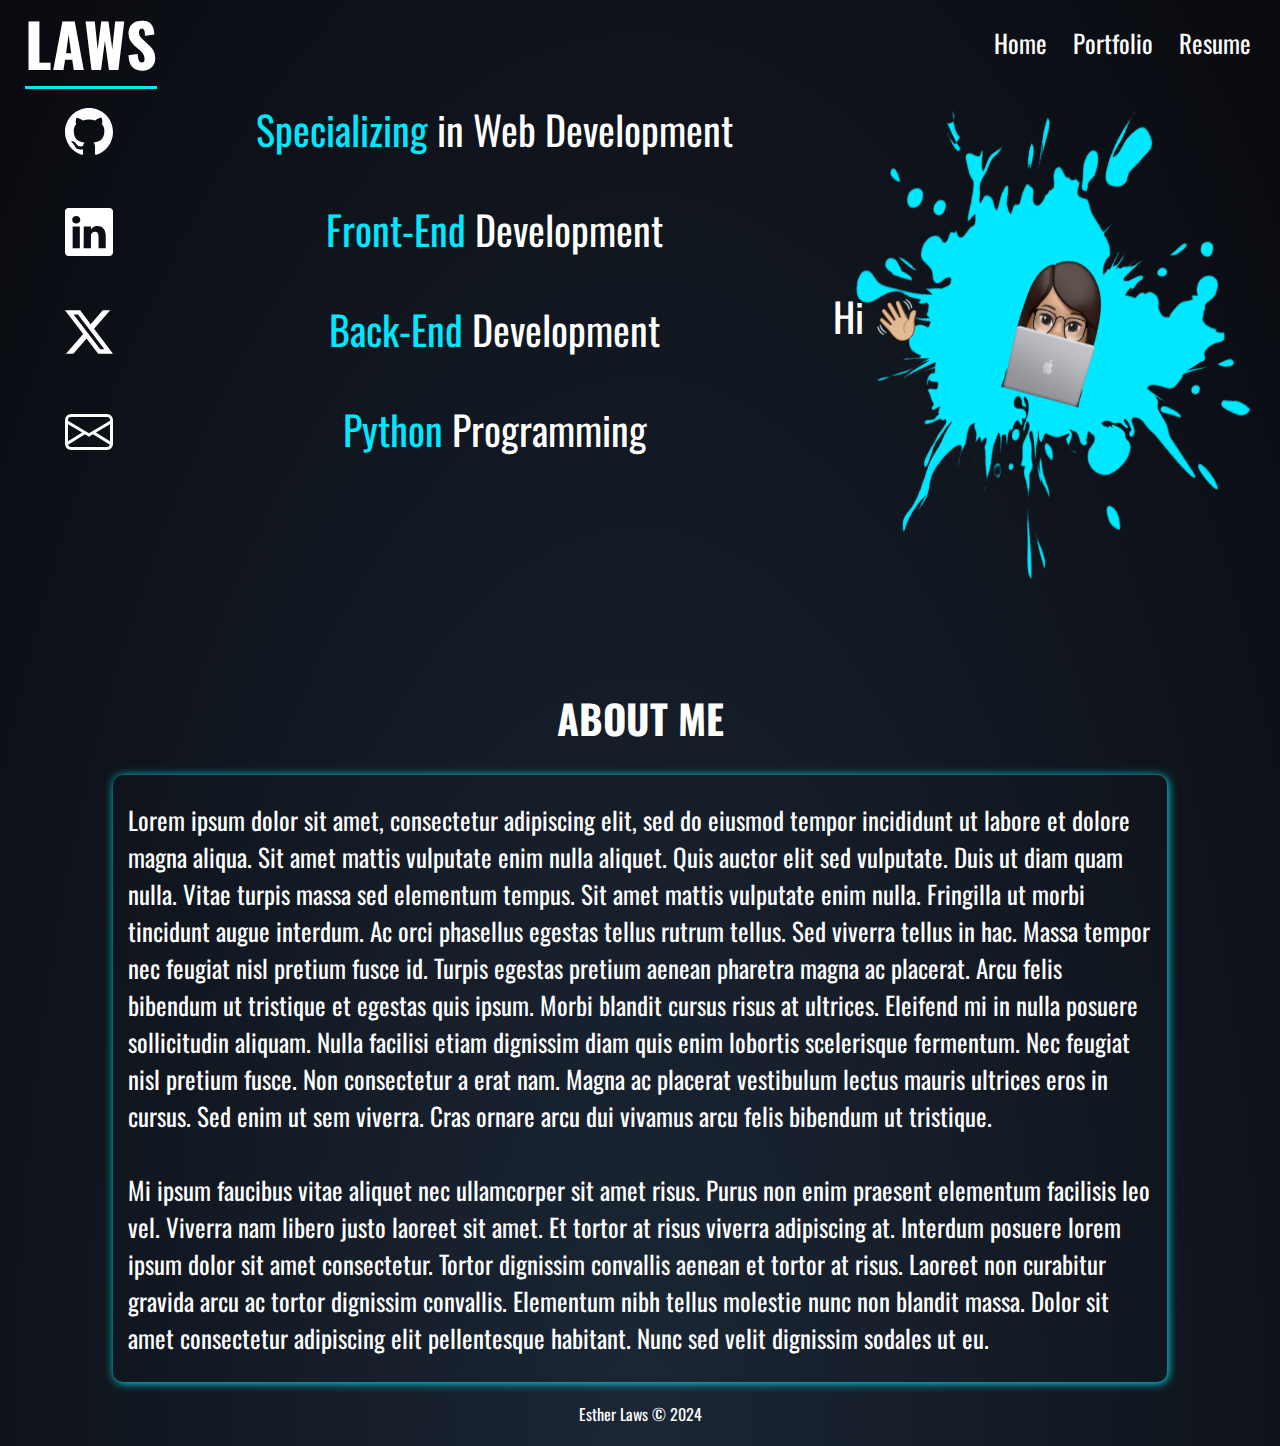
<file: index.html>
<!DOCTYPE html>
<html lang="en">

<head>
    <meta charset="UTF-8">
    <meta name="viewport" content="width=device-width, initial-scale=1.0">
    <title>Esther Laws | Software Developer</title>
    <link rel="icon" href="images/code-slash.svg" type="image/x-icon" id="icon">
    <link href='https://fonts.googleapis.com/css?family=Lato:300,400,700' rel='stylesheet' type='text/css'>
    <link rel="stylesheet" href="styles.css">
    <link rel="preconnect" href="https://fonts.googleapis.com">
    <link rel="preconnect" href="https://fonts.gstatic.com" crossorigin>
    <link href="https://fonts.googleapis.com/css2?family=Oswald:wght@200..700&display=swap" rel="stylesheet">
</head>

<body>
    <header>
        <h1 class="h1-header"><a href="index.html">LAWS</a></h1>
        <nav class="nav">
            <a href="index.html">Home</a>
            <a href="portfolio.html">Portfolio</a>
            <a href="resume.html">Resume</a>
        </nav>
    </header>


        <div class="memoji-wrapper">
            <div class="intro-text">Hi 👋🏼</div>
            <img src="images/memoji-splash.PNG" class="memoji" id="memoji">
        </div>

        <div class="social">
            <a href="https://github.com/estherlaws" target="_blank"><img src="icons/github.svg"></a>

            <a href="https://www.linkedin.com/in/esther-l-b827a3245/" target="_blank"><img src="icons/linkedin.svg"></a>

            <a href="https://twitter.com/estherlawss" target="_blank"><img src="icons/twitter.svg"></a>

            <a href="mailto:estherelaws@gmail.com" target="_blank"><img src="icons/envelope.svg"></a>
        </div>
        
        <div class="spacing-text">
            <p><span>Specializing</span> in Web Development</p>
            <p><span>Front-End</span> Development</p>
            <p><span>Back-End</span> Development</p>
            <p><span>Python</span> Programming</p>
        </div>

    <div class="spacing"></div>

    <h1 class="h1-text">ABOUT ME</h1>

    <div class="glow-box-text">
        <p class="text">
            Lorem ipsum dolor sit amet, consectetur adipiscing elit, sed do eiusmod tempor incididunt ut labore et
            dolore magna aliqua. Sit amet mattis vulputate enim nulla aliquet. Quis auctor elit sed vulputate. Duis ut
            diam quam nulla. Vitae turpis massa sed elementum tempus. Sit amet mattis vulputate enim nulla. Fringilla ut
            morbi tincidunt augue interdum. Ac orci phasellus egestas tellus rutrum tellus. Sed viverra tellus in hac.
            Massa tempor nec feugiat nisl pretium fusce id. Turpis egestas pretium aenean pharetra magna ac placerat.
            Arcu felis bibendum ut tristique et egestas quis ipsum. Morbi blandit cursus risus at ultrices. Eleifend mi
            in nulla posuere sollicitudin aliquam. Nulla facilisi etiam dignissim diam quis enim lobortis scelerisque
            fermentum. Nec feugiat nisl pretium fusce. Non consectetur a erat nam. Magna ac placerat vestibulum lectus
            mauris ultrices eros in cursus. Sed enim ut sem viverra. Cras ornare arcu dui vivamus arcu felis bibendum ut
            tristique.
            <br></br>
            Mi ipsum faucibus vitae aliquet nec ullamcorper sit amet risus. Purus non enim praesent elementum facilisis
            leo vel. Viverra nam libero justo laoreet sit amet. Et tortor at risus viverra adipiscing at. Interdum
            posuere lorem ipsum dolor sit amet consectetur. Tortor dignissim convallis aenean et tortor at risus.
            Laoreet non curabitur gravida arcu ac tortor dignissim convallis. Elementum nibh tellus molestie nunc non
            blandit massa. Dolor sit amet consectetur adipiscing elit pellentesque habitant. Nunc sed velit dignissim
            sodales ut eu.
        </p>
    </div>

    <footer>Esther Laws &copy; 2024</footer>
</body>

</html>
</file>
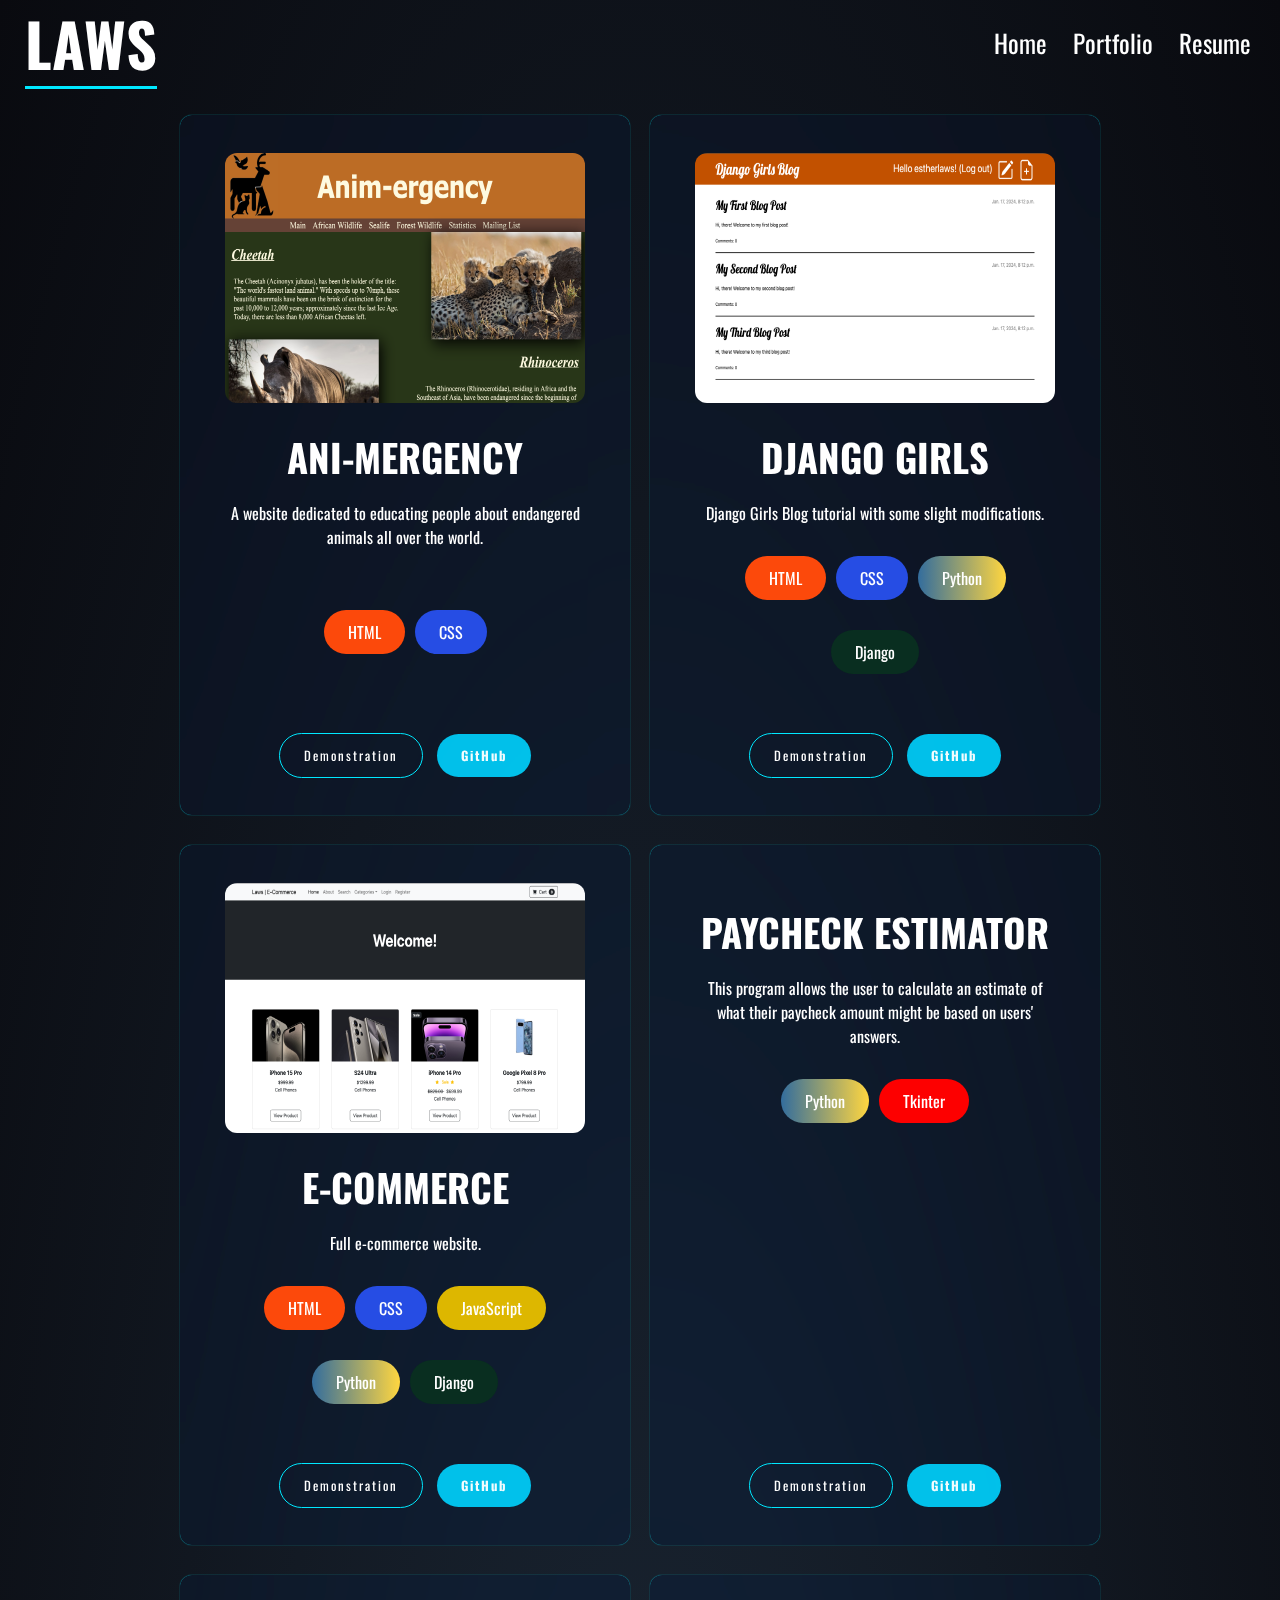
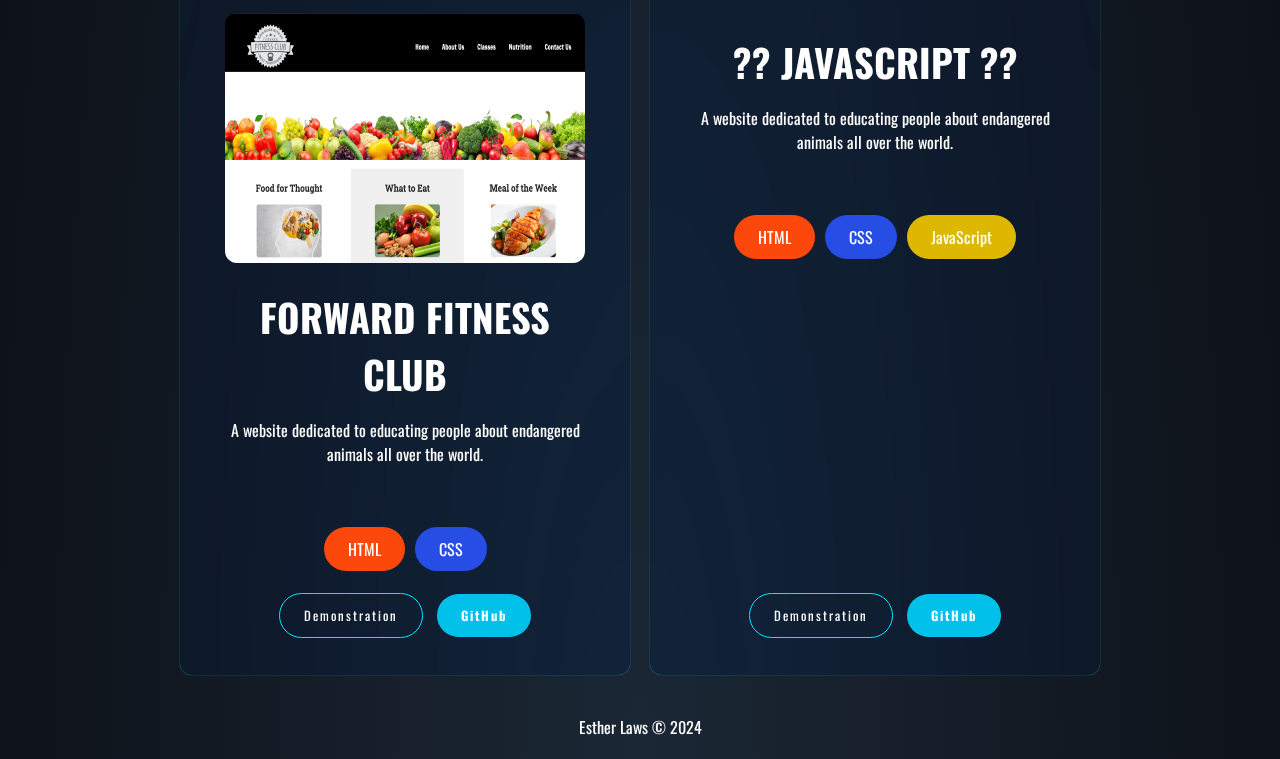
<file: portfolio.html>
<!DOCTYPE html>
<html lang="en">

<head>
    <meta charset="UTF-8">
    <meta name="viewport" content="width=device-width, initial-scale=1.0">
    <title>Esther Laws | Software Developer</title>
    <link rel="icon" href="images/code-slash.svg" type="image/x-icon" id="icon">
    <link href='https://fonts.googleapis.com/css?family=Lato:300,400,700' rel='stylesheet' type='text/css'>
    <link rel="stylesheet" href="styles.css">
    <link rel="preconnect" href="https://fonts.googleapis.com">
    <link rel="preconnect" href="https://fonts.gstatic.com" crossorigin>
    <link href="https://fonts.googleapis.com/css2?family=Oswald:wght@200..700&display=swap" rel="stylesheet">
</head>

<body>
    <header>
        <h1 class="h1-header"><a href="index.html">LAWS</a></h1>
        <nav class="nav">
            <a href="index.html">Home</a>
            <a href="portfolio.html">Portfolio</a>
            <a href="resume.html">Resume</a>
        </nav>
    </header>

    <div class="parent-container">
        <div class="container">
            <div class="wrapper">
                <div class="banner-image">
                    <img src="images/animergency.png">
                </div>
                <h1 class="h1">Ani-Mergency</h1>
                <p>A website dedicated to educating people about endangered animals all over the world.</p>
                <div class="language" style="padding-top: 30px">
                    <p class="html">HTML</p>
                    <p class="css">CSS</p>
                </div>
            </div>
            <div class="button-wrapper">
                <button class="btn outline"><a
                        href="https://animergency.netlify.app/africwild">Demonstration</a></button>
                <button class="btn fill">GitHub</button>
            </div>
        </div>

        <div class="container">
            <div class="wrapper">
                <div class="banner-image">
                    <img src="images/django-girls.png">
                </div>
                <h1 class="h1">Django Girls</h1>
                <p>Django Girls Blog tutorial with some slight modifications.</p>
                <div class="language">
                    <p class="html">HTML</p>
                    <p class="css">CSS</p>
                    <p class="python">Python</p>
                    <p class="django">Django</p>
                </div>
            </div>
            <div class="button-wrapper">
                <button class="btn outline">Demonstration</button>
                <button class="btn fill">GitHub</button>
            </div>
        </div>

        <div class="container">
            <div class="wrapper">
                <div class="banner-image">
                    <img src="images/ecommerce.png">
                </div>
                <h1 class="h1">E-Commerce</h1>
                <p>Full e-commerce website.</p>
                <div class="language">
                    <p class="html">HTML</p>
                    <p class="css">CSS</p>
                    <p class="js">JavaScript</p>
                    <p class="python">Python</p>
                    <p class="django">Django</p>
                </div>
            </div>
            <div class="button-wrapper">
                <button class="btn outline">Demonstration</button>
                <button class="btn fill">GitHub</button>
            </div>
        </div>

        <div class="container">
            <div class="wrapper">
                <div class="banner-image"> </div>
                <h1 class="h1">Paycheck Estimator</h1>
                <p>This program allows the user to calculate an estimate of
                    what their paycheck amount might be based on users' answers.
                </p>
                <div class="language">
                    <p class="python">Python</p>
                    <p class="tkinter">Tkinter</p>
                </div>
            </div>
            <div class="button-wrapper">
                <button class="btn outline">Demonstration</button>
                <button class="btn fill">GitHub</button>
            </div>
        </div>

        <div class="container">
            <div class="wrapper">
                <div class="banner-image">
                    <img src="images/ffc.png">
                </div>
                <h1 class="h1">Forward Fitness Club</h1>
                <p>A website dedicated to educating people about endangered animals all over the world.</p>
                <div class="language" style="padding-top: 30px">
                    <p class="html">HTML</p>
                    <p class="css">CSS</p>
                </div>
            </div>
            <div class="button-wrapper">
                <button class="btn outline"><a
                        href="https://animergency.netlify.app/africwild">Demonstration</a></button>
                <button class="btn fill">GitHub</button>
            </div>
        </div>

        <div class="container">
            <div class="wrapper">
                <div class="banner-image"> </div>
                <h1 class="h1">?? JavaScript ??</h1>
                <p>A website dedicated to educating people about endangered animals all over the world.</p>
                <div class="language" style="padding-top: 30px">
                    <p class="html">HTML</p>
                    <p class="css">CSS</p>
                    <p class="js">JavaScript</p>
                </div>
            </div>
            <div class="button-wrapper">
                <button class="btn outline"><a
                        href="https://animergency.netlify.app/africwild">Demonstration</a></button>
                <button class="btn fill">GitHub</button>
            </div>
        </div>
    </div>
    <footer>Esther Laws &copy; 2024</footer>
</body>

</html>
</file>
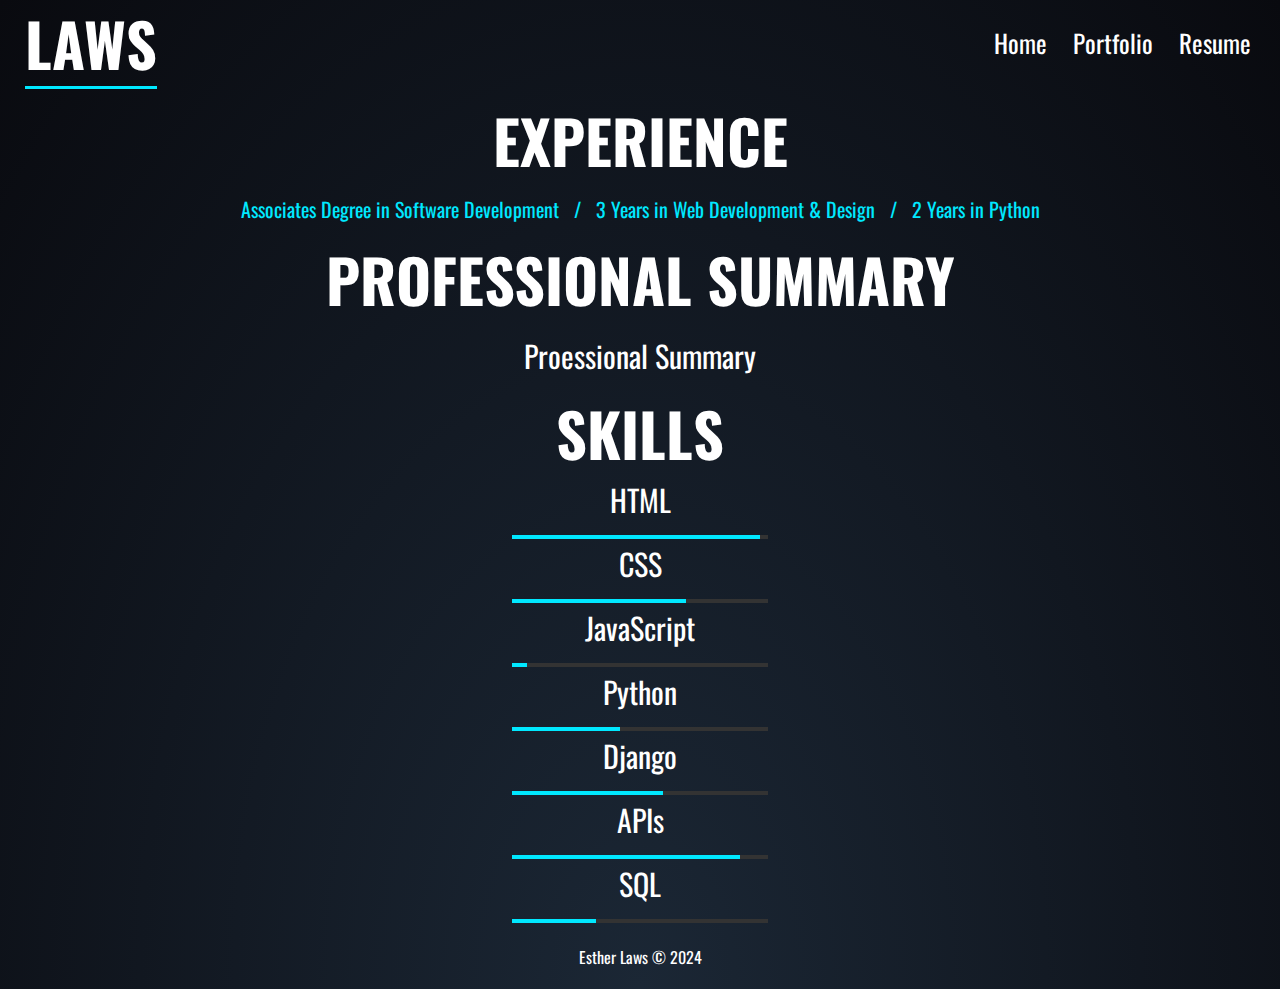
<file: resume.html>
<!DOCTYPE html>
<html lang="en">

<head>
    <meta charset="UTF-8">
    <meta name="viewport" content="width=device-width, initial-scale=1.0">
    <title>Esther Laws | Software Developer</title>
    <link rel="icon" href="images/code-slash.svg" type="image/x-icon" id="icon">
    <link href='https://fonts.googleapis.com/css?family=Lato:300,400,700' rel='stylesheet' type='text/css'>
    <link rel="stylesheet" href="styles.css">
    <link rel="preconnect" href="https://fonts.googleapis.com">
    <link rel="preconnect" href="https://fonts.gstatic.com" crossorigin>
    <link href="https://fonts.googleapis.com/css2?family=Oswald:wght@200..700&display=swap" rel="stylesheet">
</head>

<body>
    <header>
        <h1 class="h1-header"><a href="index.html">LAWS</a></h1>
        <nav class="nav">
            <a href="index.html">Home</a>
            <a href="portfolio.html">Portfolio</a>
            <a href="resume.html">Resume</a>
        </nav>
    </header>

    <h1 class="h1-experience">EXPERIENCE</h1>

    <p class="resume-text">
        Associates Degree in Software Development &nbsp; / &nbsp;
        3 Years in Web Development & Design &nbsp; / &nbsp;
        2 Years in Python
    </p>

    <h1 class="h1-experience">PROFESSIONAL SUMMARY</h1>
    <p class="summary">
        Proessional Summary
    </p>

    <h1 class="h1-experience" style="margin: 0;">SKILLS</h1>
    
    <div class="experience-text">
        HTML
    </div>

    <div class="progress-container">
        <div class="progress-bar1"></div>
    </div>

    <div class="experience-text">
        CSS
    </div>

    <div class="progress-container">
        <div class="progress-bar2"></div>
    </div>

    <div class="experience-text">
        JavaScript
    </div>

    <div class="progress-container">
        <div class="progress-bar3"></div>
    </div>

    <div class="experience-text">
        Python
    </div>

    <div class="progress-container">
        <div class="progress-bar4"></div>
    </div>

    <div class="experience-text">
        Django
    </div>

    <div class="progress-container">
        <div class="progress-bar5"></div>
    </div>

    <div class="experience-text">
        APIs
    </div>

    <div class="progress-container">
        <div class="progress-bar6"></div>
    </div>

    <div class="experience-text">
        SQL
    </div>

    <div class="progress-container">
        <div class="progress-bar7"></div>
    </div>

    <footer>Esther Laws &copy; 2024</footer>
</body>

</html>
</file>
<file: styles.css>
* {
    font-family: "Oswald", sans-serif;
}

body {
    margin: 0;
    padding: 0;
    background: radial-gradient(ellipse at bottom, #1b2735 0%, #090a0f 100%);
    background-repeat: no-repeat;
    font-style: normal;
    min-height: 100vh;
    overflow-x: hidden;
}

header {
    display: flex;
    align-items: center;
    justify-content: space-between;
    height: 85px;
    margin: 0;
}

nav {
    padding-right: 19px;
    z-index: 1;
}

nav a {
    text-decoration: none;
    color: #FFFFFF;
    position: relative;
    padding: 10px;
}

nav a::after {
    content: "";
    position: absolute;
    bottom: -2px;
    left: 0;
    width: 0;
    height: 2px;
    background-color: #00E8FF;
    transition: width 0.25s ease;
}

nav a:hover::after {
    width: 100%;
}

h1 {
    font-size: 60px;
}

h1 a {
    text-decoration: none;
    color: #FFFFFF;
    position: relative;
}

h1 a::after {
    content: '';
    position: absolute;
    left: 0;
    bottom: -2px;
    width: 100%;
    height: 3px;
    background-color: #00E8FF;
}

p {
    color: #FFFFFF;
}

span {
    color: #00E8FF;
}

footer {
    text-align: center;
    margin: auto;
    padding-top: 20px;
    padding-bottom: 20px;
    color: #FFFFFF;
    position: relative;
    bottom: 0;
    width: 100%;
}

footer a {
    text-decoration: none;
    color: #FFFFFF;
}

.title {
    color: #FFFFFF;
}

.nav {
    font-size: 25px;
}

.wrapper {
    width: 80%;
    height: 80%;
}

.parent-container {
    display: flex;
    flex-wrap: wrap;
    justify-content: center;
    gap: 20px;
    padding: 20px;
}

.container {
    backdrop-filter: blur(16px) saturate(180%);
    background-color: rgba(17, 25, 40, 0.25);
    border-radius: 12px;
    display: flex;
    flex-direction: column;
    align-items: center;
    justify-content: center;
    text-align: center;
    width: 450px;
    height: 700px;
    box-sizing: border-box;
    margin-top: 10px;
    box-shadow: 0 0 1px #00E8FF;
}

.banner-image img {
    background-position: center;
    background-size: cover;
    height: 250px;
    width: 100%;
    border-radius: 12px;
}

.h1 {
    color: #FFFFFF;
    text-transform: uppercase;
    font-size: 2.4rem;
    margin: 0;
    padding-top: 20px;
}

.h1-header {
    padding-left: 25px;
}

.h1-text {
    color: #FFFFFF;
    font-size: 40px;
    text-align: center;
}

.h1-experience {
    color: #FFFFFF;
    font-size: 60px;
    text-align: center;
    margin: 10px;
}

.h1-skills {
    margin-bottom: 0;
    margin-top: 20px;
}

.h1-text img {
    padding-right: 11px;
}

.language {
    display: flex;
    flex-wrap: wrap;
    justify-content: center;
}

.language p {
    padding: 10px 24px;
    border-radius: 24px;
    border-width: 1px;
    margin: 15px 5px;
}

.html {
    background: #FC490B;
    ;
    color: #FFFFFF;
}

.css {
    background: #264DE4;
}

.js {
    background: #DDB700;
}

.python {
    background: linear-gradient(to right, #336D9D, #FFD640);
}

.django {
    background: #092E20;
}

.node {
    background: #529F41;
}

.react {
    background: #087EA4;
}

.tkinter {
    background: #FD0000;
}

.button-wrapper {
    margin-top: 20px;
}

.btn {
    border: none;
    padding: 12px 24px;
    border-radius: 24px;
    font-size: 12px;
    font-size: 0.8rem;
    letter-spacing: 2px;
    cursor: pointer;
}

.btn a {
    text-decoration: none;
    color: #FFFFFF;
}

.btn+.btn {
    margin-left: 10px;
}

.fill {
    background: rgba(0, 212, 255, 0.9);
    color: rgba(255, 255, 255, 0.95);
    filter: drop-shadow(0);
    font-weight: bold;
    transition: all .3s ease;
}

.fill:hover {
    transform: scale(1.125);
    border-color: rgba(255, 255, 255, 0.9);
    filter: drop-shadow(0 10px 5px rgba(0, 0, 0, 0.125));
    transition: all .3s ease;
}

.outline {
    background: transparent;
    color: #FFFFFF;
    border: 1px solid #00E8FF;
    transition: all .3s ease;
}

.outline:hover {
    transform: scale(1.125);
    color: rgba(255, 255, 255, 0.9);
    border-color: rgba(255, 255, 255, 0.9);
    transition: all .3s ease;
}

.intro-text {
    position: absolute;
    color: #FFFFFF;
    font-size: 40px;
    top: 42%;
    top: 41.25%;
    left: 0.5px;
    z-index: 1;
}

.memoji-wrapper {
    position: absolute;
    top: 5%;
    right: 0;
    display: flex;
    flex-wrap: wrap;
    justify-content: flex-end;
    overflow: hidden;
    width: 35%;
    height: 65%;
}

.memoji {
    width: 100%;
    height: 100%;
    transform: rotate(15deg);
    position: relative;
}

.social {
    display: grid;
    gap: 45px;
    padding-top: 23px;
    display: grid;
    gap: 47px;
    padding-top: 23px;
    padding-left: 65px;
    width: 15%;
    width: 15%;
}

.spacing {
    padding: 100px;
}

.spacing-text {
    height: auto;
    width: auto;
    position: absolute;
    top: 59px;
    left: 20%;
    z-index: 1;
    color: #FFFFFF;
    font-size: 40px;
    text-align: center;
}

.text {
    font-size: 25px;
    color: white;
}

.glow-box-text {
    margin: auto;
    padding: 1px 15px;
    width: 80%;
    box-shadow: 1px 1px 10px #00E8FF;
    border-radius: 10px;
}

.resume-text {
    text-align: center;
    font-size: 20px;
    color: #00E8FF;
    margin: 0;
}

.experience-text {
    text-align: center;
    font-size: 30px;
    color: #FFFFFF;
    margin: 0;
    padding-bottom: 15px
}

.summary {
    text-align: center;
    font-size: 30px;
    color: #FFFFFF;
    margin: 0;
    padding-bottom: 10px;
}

.progress-container {
    position: relative;
    top: 50%;
    left: 50%;
    transform: translate(-50%, -50%);
    width: 20%;
    height: 4px;
    background-color: #333;
    overflow: hidden;
    border-radius: 0;
    display: flex;
    align-items: center;
}

.divider {
    margin: auto;
    padding: 1px 15px;
    width: 90%;
    box-shadow: 1px 1px 4px #00E8FF;
    border-radius: 10px;
}

.progress-bar1, .progress-bar2, .progress-bar3, .progress-bar4, .progress-bar5, .progress-bar6, .progress-bar7 {
    height: 100%;
    background: #00E8FF;
}

.progress-bar1 {
    width: 97%;
}

.progress-bar2 {
    width: 68%;
}

.progress-bar3 {
    width: 6%;
}

.progress-bar4 {
    width: 42%;
}

.progress-bar5 {
    width: 59%;
}

.progress-bar6 {
    width: 89%;
}

.progress-bar7 {
    width: 33%;
}
</file>
